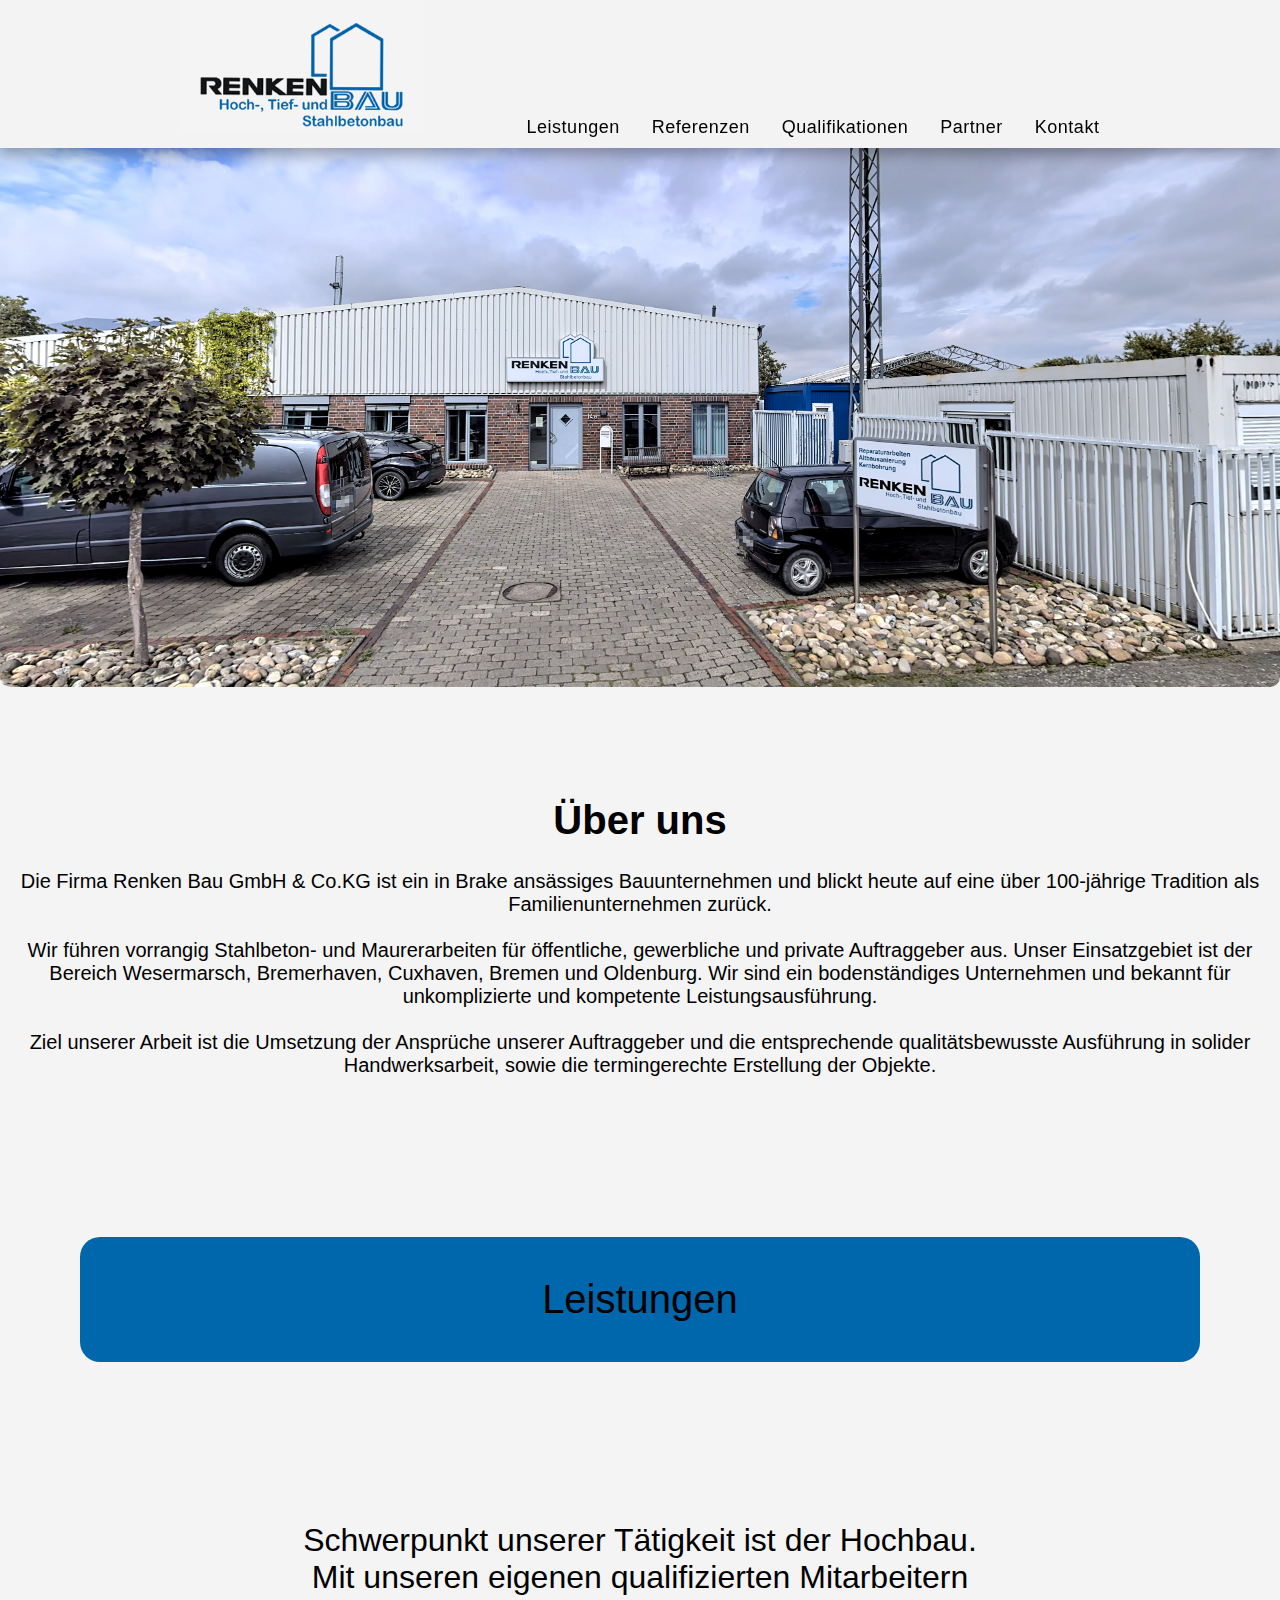
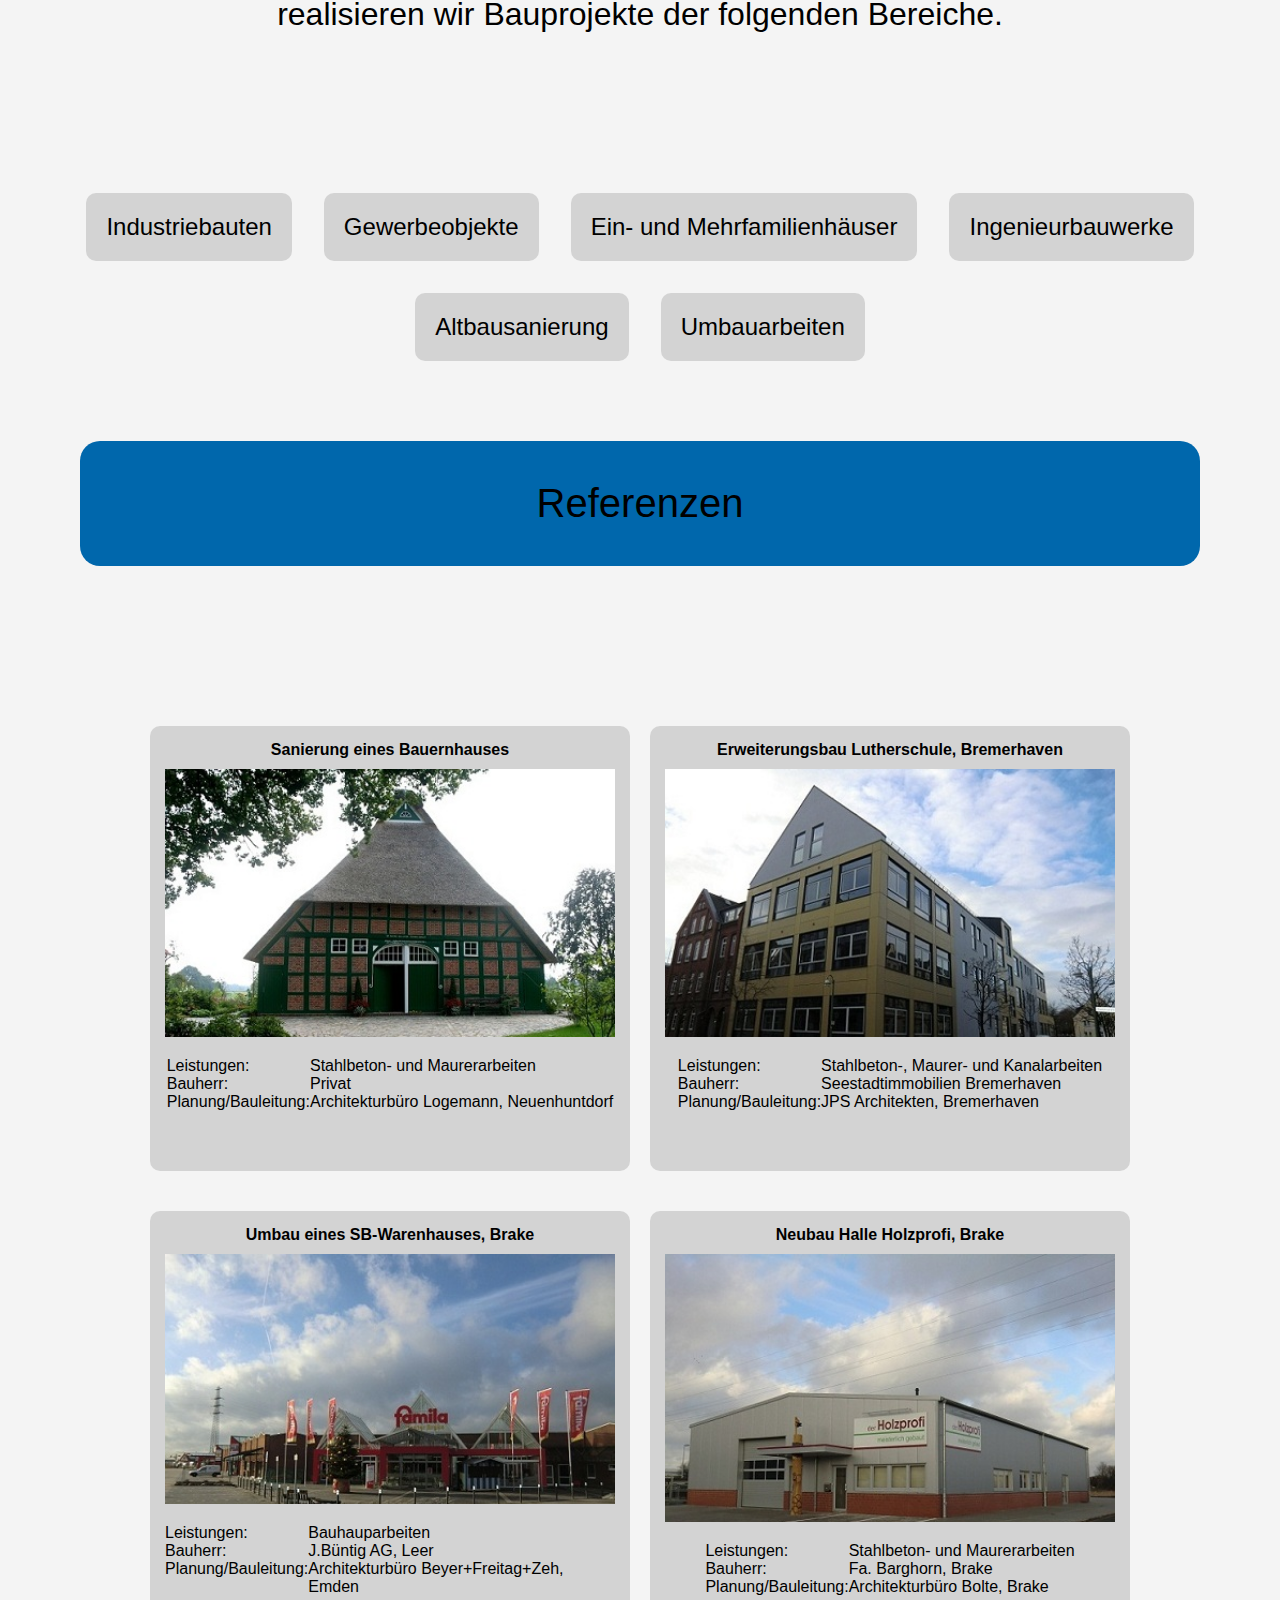
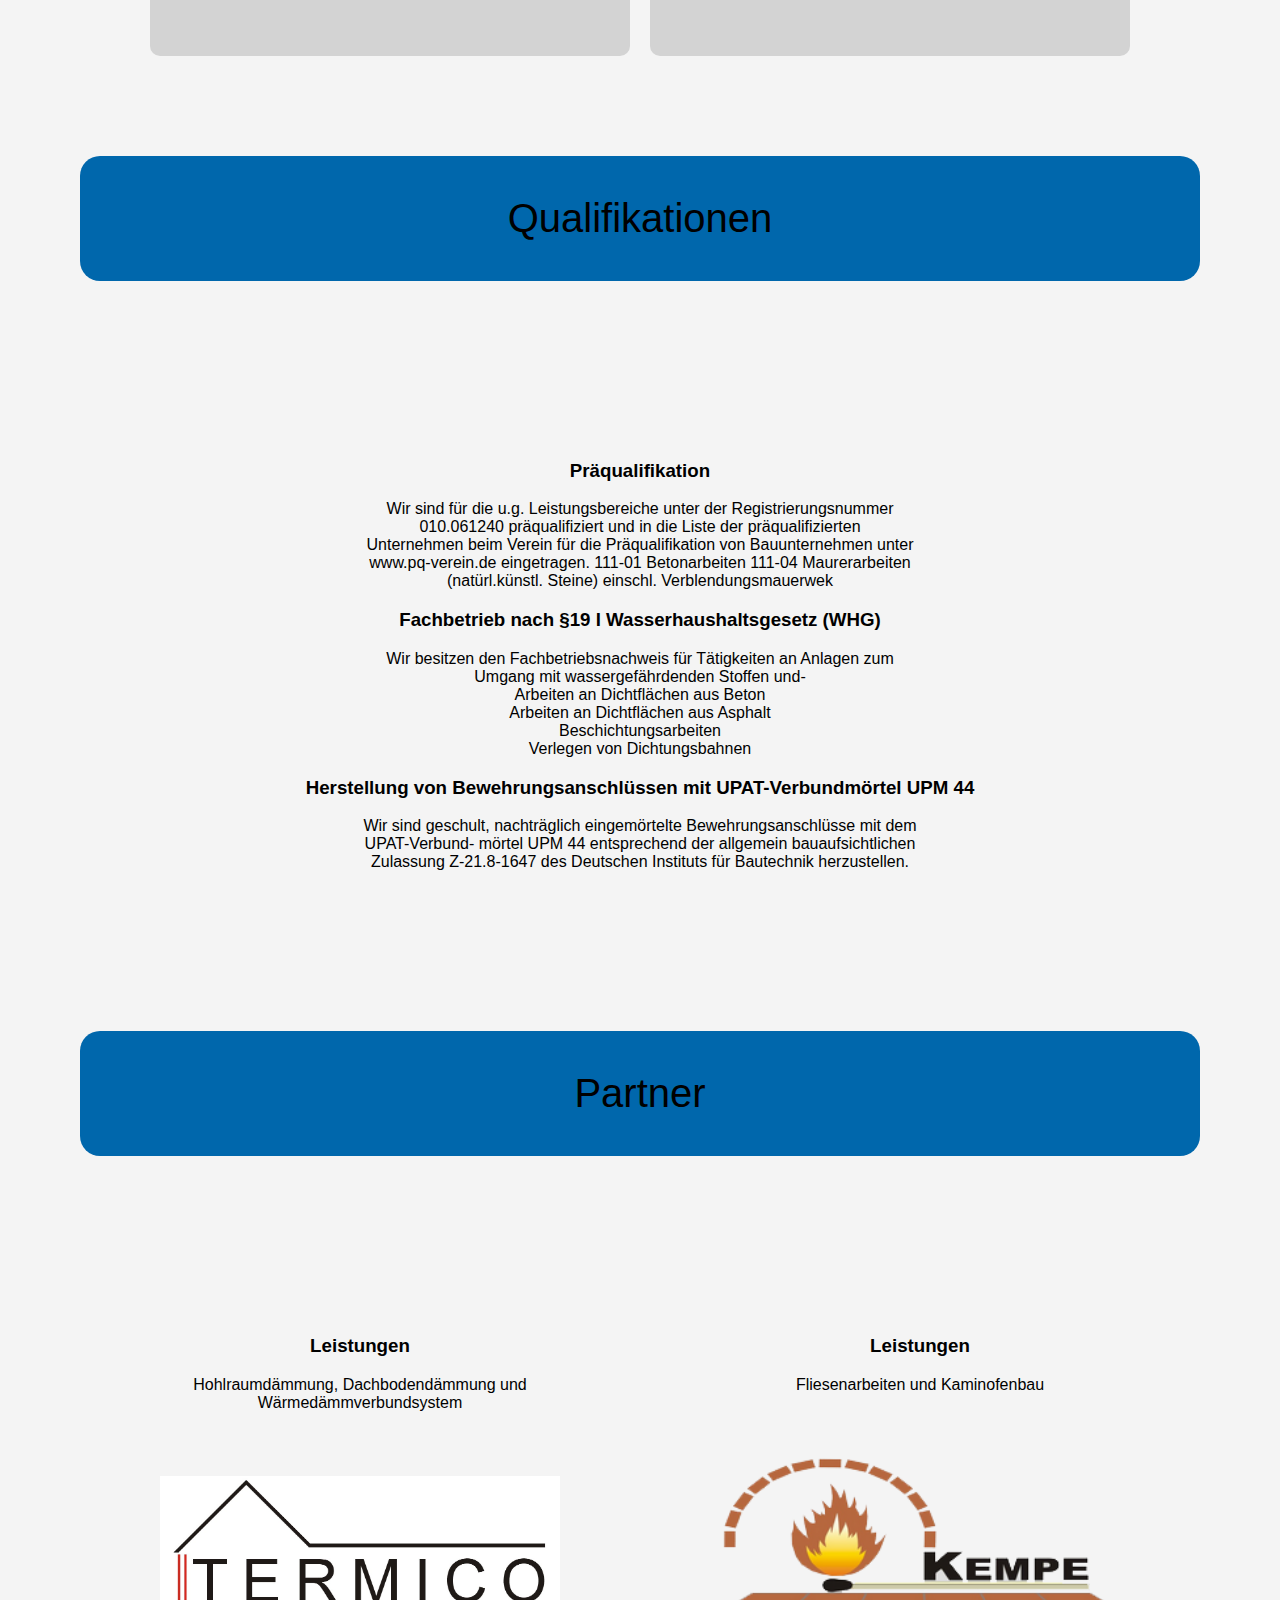
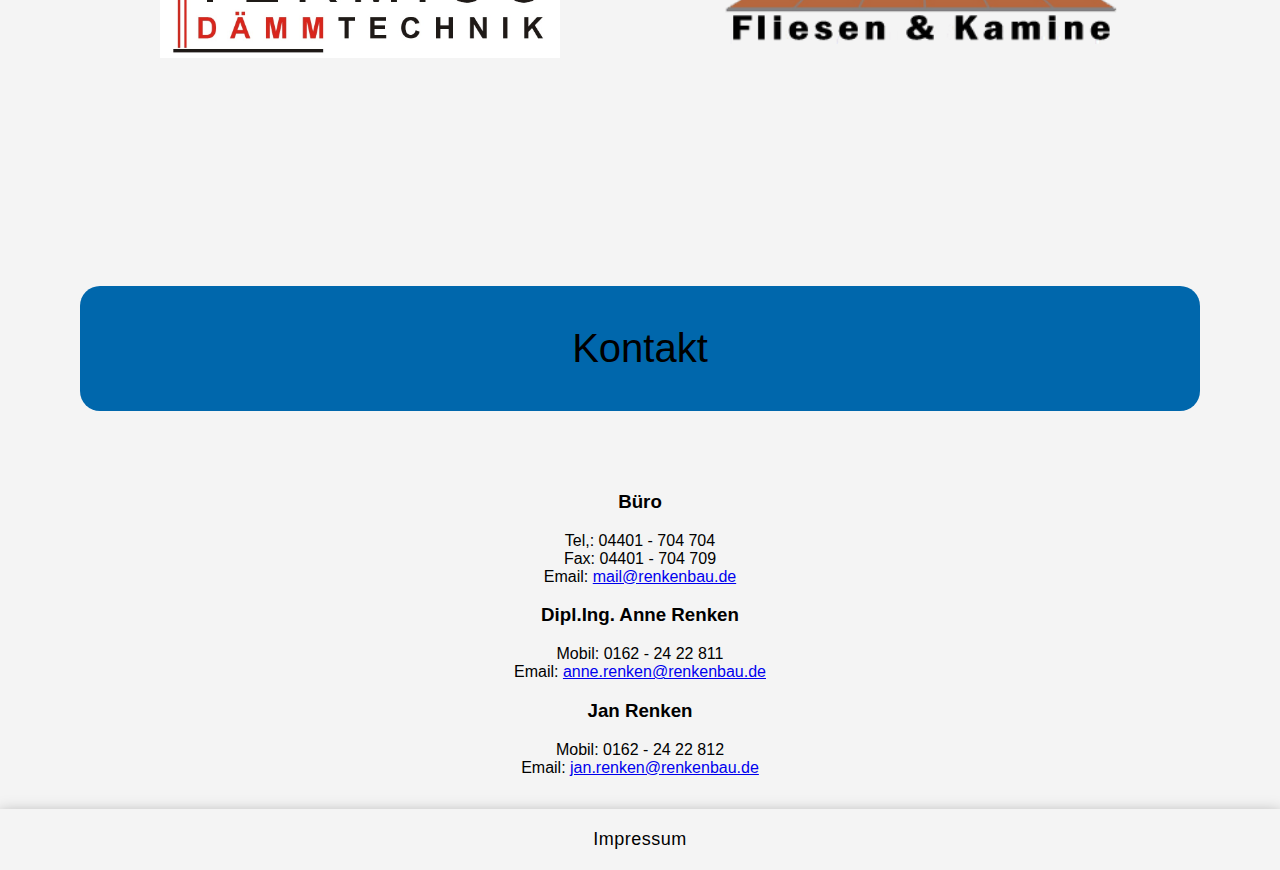
<file: index.html>
<!DOCTYPE html>
<html lang="de">
  <head>
    <meta charset="UTF-8" />
    <link rel="preconnect" href="https://fonts.googleapis.com" />
    <meta name="viewport" content="width=device-width, initial-scale=1.0" />
    <title>Renkenbau</title>
    <link rel="stylesheet" href="stylesheet.css" />

    <script src="script.js"></script>

    
    <link rel="apple-touch-icon" sizes="76x76" href="img/apple-touch-icon.png">
    <link rel="icon" type="image/png" sizes="32x32" href="img/favicon-32x32.png">
    <link rel="icon" type="image/png" sizes="16x16" href="img/favicon-16x16.png">
    <link rel="manifest" href="img/site.webmanifest">
    <link rel="mask-icon" href="img/safari-pinned-tab.svg" color="#5bbad5">
    <meta name="msapplication-TileColor" content="#2b5797">
    <meta name="theme-color" content="#ffffff">


  </head>
  <body>
    <div id="header" class="header">

      <a href="#about"><img id="logo" class="Logo" src="img/Logo.png"  alt="" /></a>
      <img class="heading" src="img/head.png" alt="" />
      
      <div class="navbar">
        <a class="links" href="#Leistungen">Leistungen</a>
        <a class="links" href="#Referenzen">Referenzen</a>
        <a class="links" href="#Qualifikationen">Qualifikationen</a>
        <a class="links" href="#Partner">Partner</a>
        <a class="links" href="#Kontakt">Kontakt</a>
      </div>
    </div>

    <div id="about" class="about">
      <div class="about-text">
        <h1 class=>Über uns</h1>
        Die Firma Renken Bau GmbH & Co.KG ist ein in Brake ansässiges
        Bauunternehmen und blickt heute auf eine über 100-jährige Tradition als
        Familienunternehmen zurück.
        <br />
        <br />
        Wir führen vorrangig Stahlbeton- und Maurerarbeiten für öffentliche,
        gewerbliche und private Auftraggeber aus. Unser Einsatzgebiet ist der
        Bereich Wesermarsch, Bremerhaven, Cuxhaven, Bremen und Oldenburg. Wir
        sind ein bodenständiges Unternehmen und bekannt für unkomplizierte und
        kompetente Leistungsausführung.
        <br />
        <br />
        Ziel unserer Arbeit ist die Umsetzung der Ansprüche unserer Auftraggeber
        und die entsprechende qualitätsbewusste Ausführung in solider
        Handwerksarbeit, sowie die termingerechte Erstellung der Objekte.
      </div>
      <div class="left-up">
        <img class="Büro" src="img/Otto-Hahn-Straße 16.jpeg" alt="" />
      </div>
    </div>

    <div id="Leistungen" class="Leistungen">
      <div class="Leistungen-topic">
        <h1 class="topic">Leistungen</h1>
        <div class="Leistungen-text">
          Schwerpunkt unserer Tätigkeit ist der Hochbau. <br />
          Mit unseren eigenen qualifizierten Mitarbeitern <br />
          realisieren wir Bauprojekte der folgenden Bereiche.

        </div>
      </div>
      <div class="list">
        
        <div class="grid">Industriebauten</div>
        <div class="grid">Gewerbeobjekte</div>
        <div class="grid">Ein- und Mehrfamilienhäuser</div>
        <div class="grid">Ingenieurbauwerke</div>
        <div class="grid">Altbausanierung</div>
        <div class="grid">Umbauarbeiten</div>
      </div>
    </div>

    <div id="Referenzen" class="Referenzen">
      <h1 class="topic">Referenzen</h1>
      <div class="rgrid">
    
        <div class="r1">
          <div class="r1topic">
            Sanierung eines Bauernhauses
          </div>
          <div class="image-fit">

            <img class="r1img" src="img/Bauernhaus.jpg" alt="Bauernhaus" />
          </div>
          
          <div class="caption">
            <div>
              Leistungen:<br />
              Bauherr: <br>
              Planung/Bauleitung:<br />
            </div>
            <div>
              Stahlbeton- und Maurerarbeiten <br />
              Privat <br>
              Architekturbüro Logemann, Neuenhuntdorf
            </div>
          </div>
        </div>
    
        <div class="r1">
          <div class="r1topic">
            Erweiterungsbau Lutherschule, Bremerhaven
          </div>
          <div class="image-fit">

            <img class="r1img" src="img/Lutherschule Neubau 2.jpg" alt="Lutherschule" />
          </div>
          
          <div class="caption">
            <div>
              Leistungen:<br />
              Bauherr: <br />
              Planung/Bauleitung:<br />
            </div>
            <div>
              Stahlbeton-, Maurer- und Kanalarbeiten <br />
              Seestadtimmobilien Bremerhaven <br />
              JPS Architekten, Bremerhaven
            </div>
          </div>
        </div>
    
        <div class="r1">
          <div class="r1topic">
            Umbau eines SB-Warenhauses, Brake
          </div>
          <div class="image-fit">
            <img class="r1img" src="img/Warenhaus.jpg" alt="SB-Warenhaus" />

          </div>
          
          <div class="caption">
            <div>
              Leistungen:<br />
              Bauherr: <br />
              Planung/Bauleitung:<br />
            </div>
            <div>
              Bauhauparbeiten <br />
              J.Büntig AG, Leer <br />
              Architekturbüro Beyer+Freitag+Zeh, Emden
            </div>
          </div>
        </div>
    
        <div class="r1">
          <div class="r1topic">
            Neubau Halle Holzprofi, Brake
          </div>
          <div class="image-fit">

            <img class="r1img" src="img/Halle Holzprofi.jpg" alt="Halle Holzprofi" />
          </div>
          
          <div class="caption">
            <div>
              Leistungen:<br />
              Bauherr: <br />
              Planung/Bauleitung:<br />
            </div>
            <div>
              Stahlbeton- und Maurerarbeiten <br />
              Fa. Barghorn, Brake <br />
              Architekturbüro Bolte, Brake
            </div>
          </div>
        </div>
    
      </div>
    </div>
    
    </div>
    <div id="Qualifikationen" class="Qualifikationen">
      <h1 class="topic">Qualifikationen</h1>

      <div class="Info">

        <div class="Präqualifikation">
          <h3>Präqualifikation</h3>
          Wir sind für die u.g. Leistungsbereiche unter der Registrierungsnummer
          <br />
          010.061240 präqualifiziert und in die Liste der präqualifizierten <br />
          Unternehmen beim Verein für die Präqualifikation von Bauunternehmen
          unter
          <br />
          www.pq-verein.de eingetragen. 111-01 Betonarbeiten 111-04 Maurerarbeiten
          <br />
          (natürl.künstl. Steine) einschl. Verblendungsmauerwek
        </div>
      
      <div class="Fachbetrieb">
        <h3>Fachbetrieb nach §19 I Wasserhaushaltsgesetz (WHG)</h3>
        Wir besitzen den Fachbetriebsnachweis für Tätigkeiten an Anlagen zum
        <br />
        Umgang mit wassergefährdenden Stoffen und-
        <br />
        Arbeiten an Dichtflächen aus Beton <br />
        Arbeiten an Dichtflächen aus Asphalt <br />
        Beschichtungsarbeiten <br />
        Verlegen von Dichtungsbahnen
      </div>
      <div class="Herstellung">
        <h3>
          Herstellung von Bewehrungsanschlüssen mit UPAT-Verbundmörtel UPM 44
        </h3>
        Wir sind geschult, nachträglich eingemörtelte Bewehrungsanschlüsse mit dem
        <br />
        UPAT-Verbund- mörtel UPM 44 entsprechend der allgemein bauaufsichtlichen
        <br />
        Zulassung Z-21.8-1647 des Deutschen Instituts für Bautechnik herzustellen.
      </div>
      </div>
      
    </div>

    <div id="Partner" class="Partner">
      <h1 class="topic">Partner</h1>
      
      <div class="Verpartnerung">

      <div class="Termico">
        <h3>Leistungen</h3>
        Hohlraumdämmung, Dachbodendämmung und <br> 
        Wärmedämmverbundsystem
        <div >
          <i><a href="http://www.waermegedaemmt.de/#home"><img class="partnerimage" src="img/termico1.jpg" alt=""></a></i>
        </div>
      </div>
      <div class="Kempe">
        <h3>Leistungen</h3>
        Fliesenarbeiten und Kaminofenbau
        <div >
          <i><a href="http://www.fliesen-kempe.de/"><img class="partnerimage" src="img/Kempe.png" alt=""></a></i>
        </div>
      </div>

      </div>
      
      
    </div>

    <div id="Kontakt" class="Kontakt">
      <h1 class="topic">Kontakt</h1>

      <div class="Kontaktdaten">
        <div>
          <h3>Büro</h3>
          Tel,: 04401 - 704 704 <br />
          Fax: 04401 - 704 709 <br />
          Email: <a href="mailto: mail@renkenbau.de">mail@renkenbau.de</a>
        </div>
        <div>
          <h3>Dipl.Ing. Anne Renken</h3>
          Mobil: 0162 - 24 22 811 <br />
          Email:
          <a href="mailto: anne.renken@renkenbau.de">anne.renken@renkenbau.de</a>
        </div>
  
        <div>
          <h3>Jan Renken</h3>
          Mobil: 0162 - 24 22 812 <br />
          Email:
          <a href="mailto: jan.renken@renkenbau.de">jan.renken@renkenbau.de</a>
        </div>
  
        
      </div>
      
    </div>
<footer>

  <div> <a class="links" href="impressum.html">Impressum</a> </div>
</footer>
    
  </body>
</html>
</file>
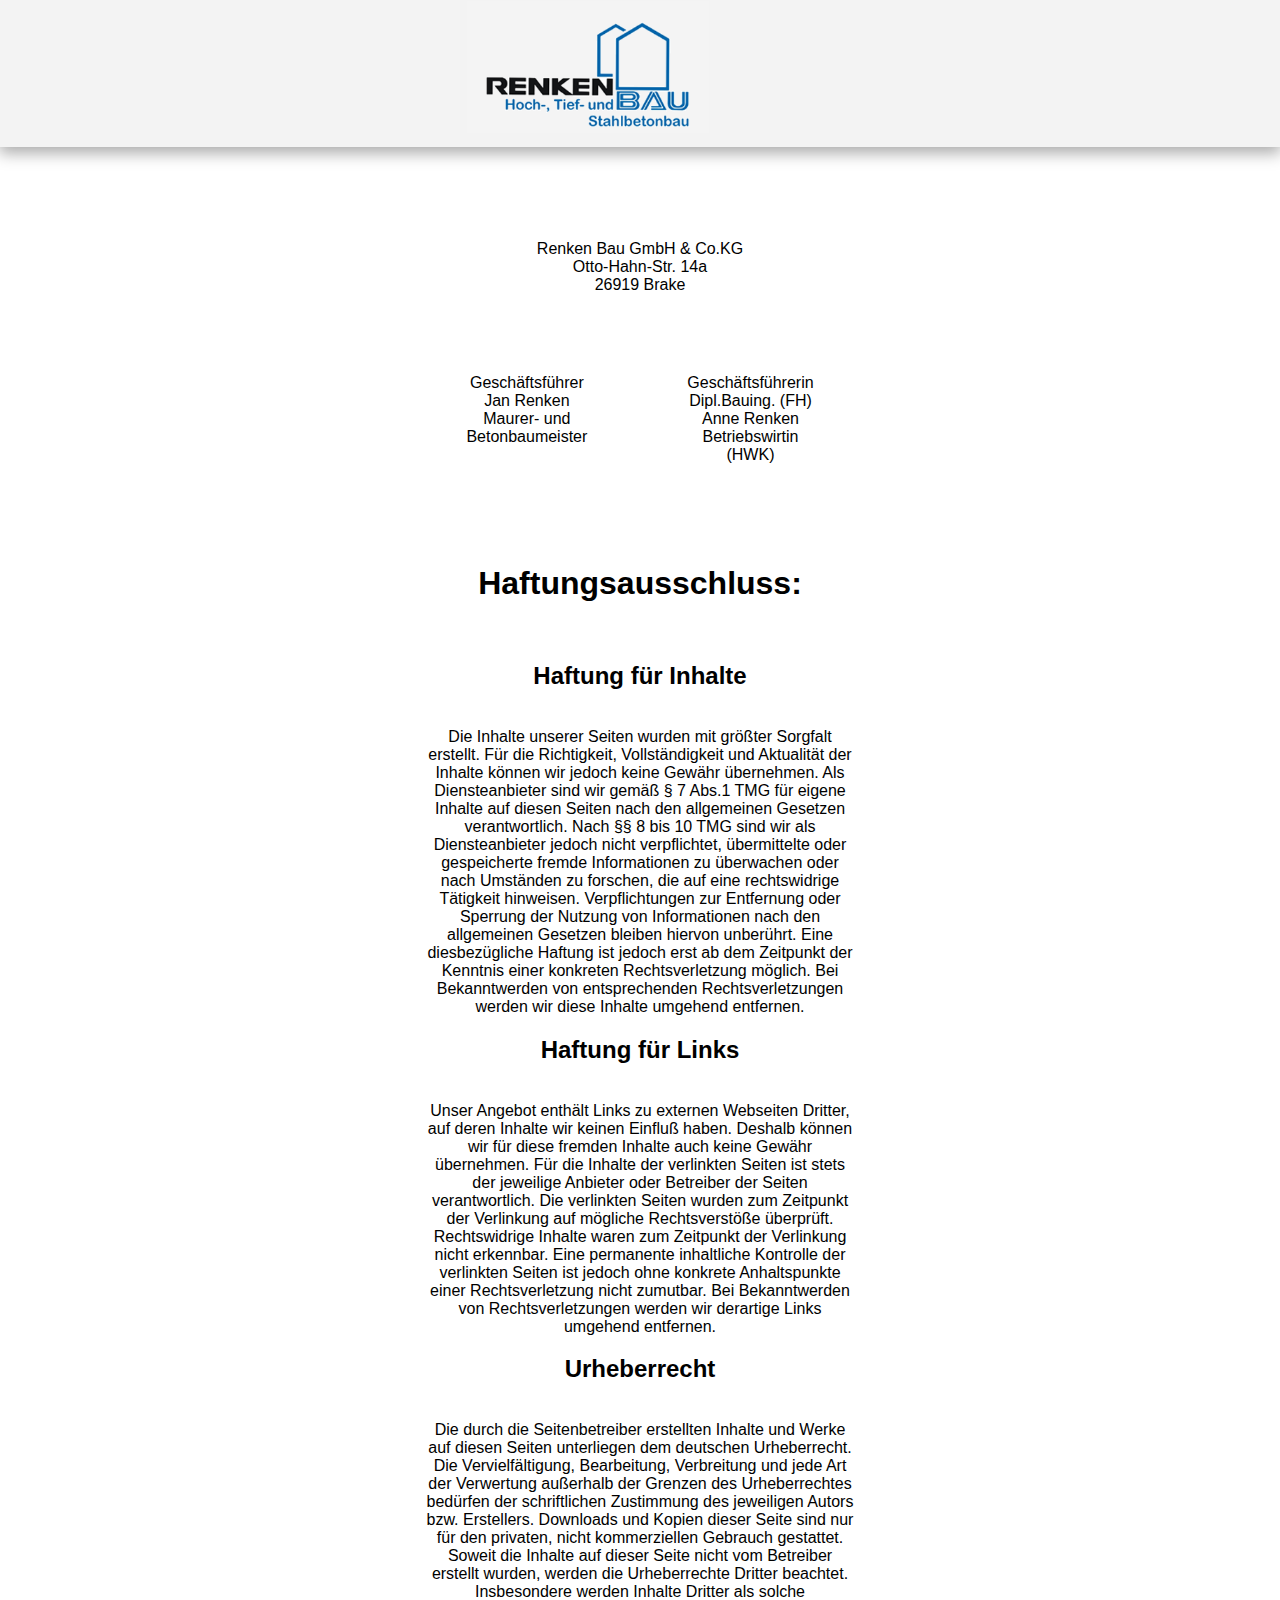
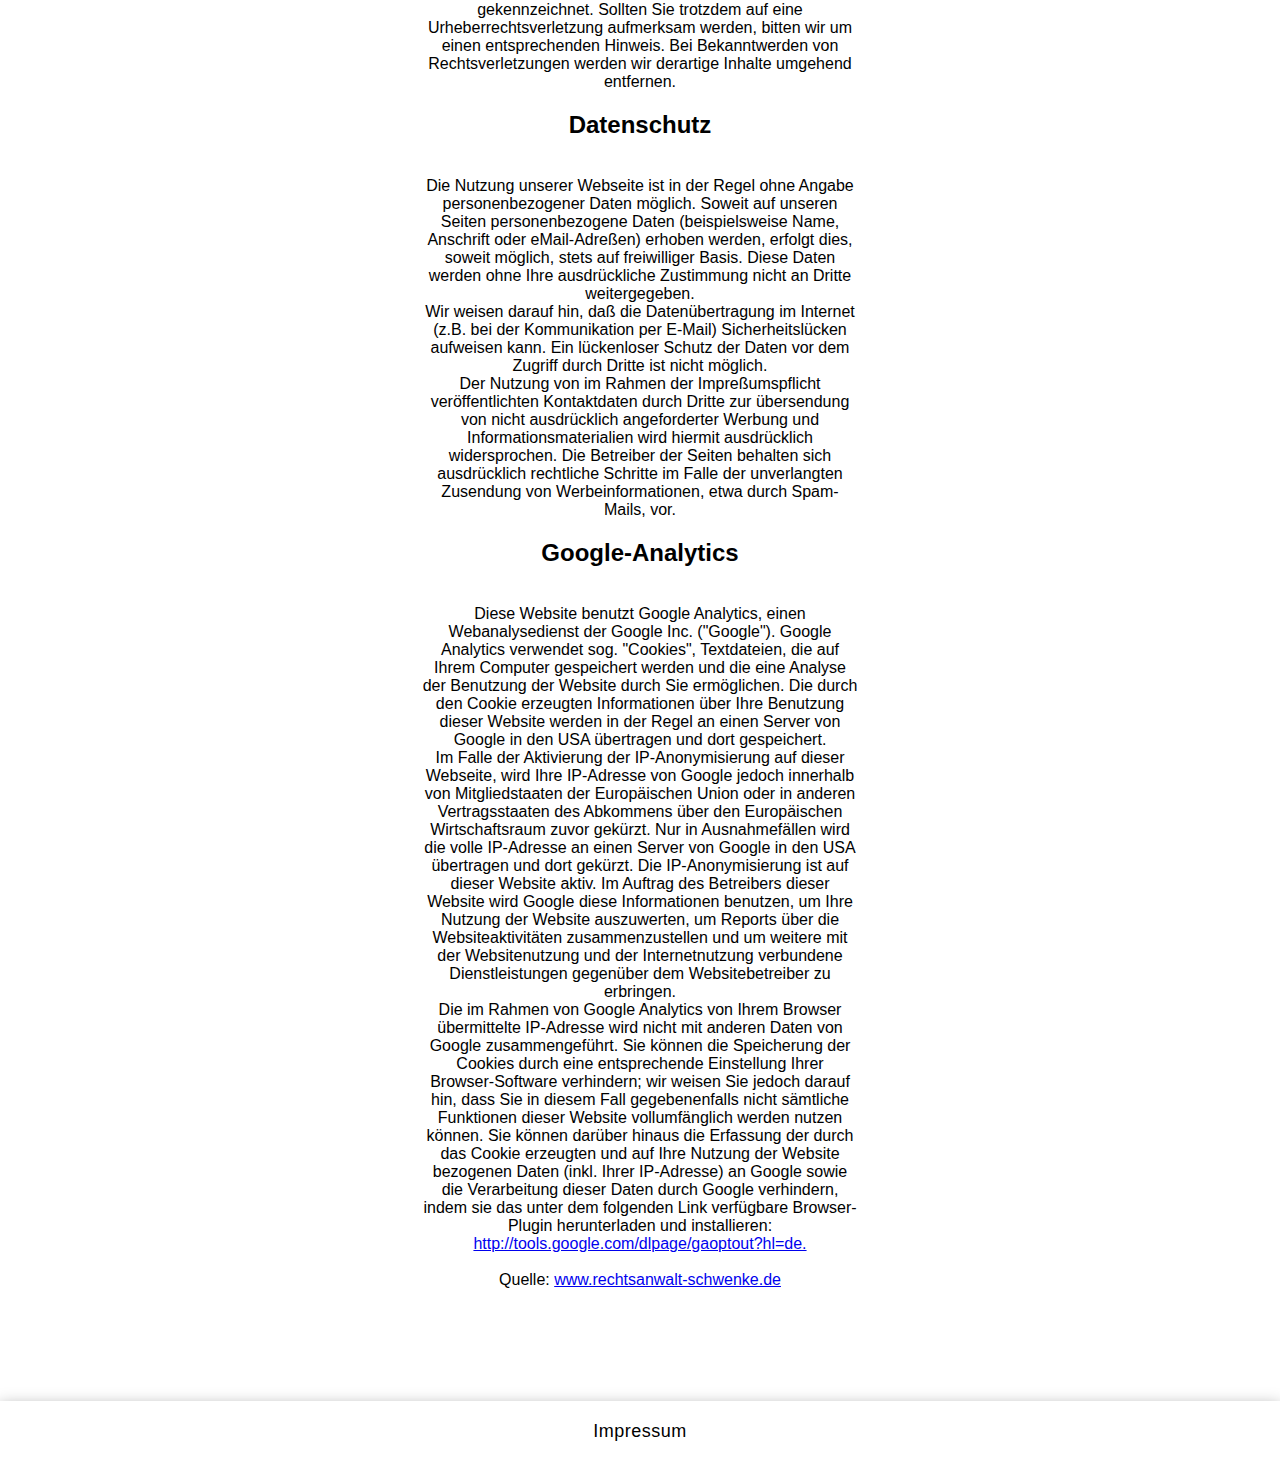
<file: impressum.html>
<!DOCTYPE html>
<html lang="de">
  <head>
    <meta charset="UTF-8" />
    <meta name="viewport" content="width=device-width, initial-scale=1.0" />
    <title>Document</title>
    <link rel="stylesheet" href="styleimpressum.css" />

    <script>
      window.onscroll = function () {
        scrollFunction();
      };
      // When the user scrolls down 50px from the top of the document, resize the header's font size
      window.onscroll = function () {
        scrollFunction();
      };

      function scrollFunction() {
        if (
          document.body.scrollTop > 50 ||
          document.documentElement.scrollTop > 50
        ) {
          document.getElementById("logo").style.width = "30%";
        } else {
          document.getElementById("logo").style.width = "70%";
        }
      }
    </script>
  </head>
  <body>
    <div class="header">
      <div class="navbar">
        <a href="index.html"
          ><img id="logo" class="Logo" src="img/Logo.png" alt=""
        /></a>
        <img class="heading" src="img/head.png" alt="" />
      </div>
    </div>

    <div class="Impressum">
      Renken Bau GmbH & Co.KG <br />
      Otto-Hahn-Str. 14a <br />
      26919 Brake

      <div class="Name">
        <div class="Jan">
          Geschäftsführer <br />
          Jan Renken <br />
          Maurer- und Betonbaumeister
        </div>
        <div class="Anne">
          Geschäftsführerin <br />
          Dipl.Bauing. (FH) Anne Renken <br />
          Betriebswirtin (HWK)
        </div>
      </div>

      <h1>Haftungsausschluss:</h1>
      <br />

      <h2>Haftung für Inhalte</h2>
      <br />

      Die Inhalte unserer Seiten wurden mit größter Sorgfalt erstellt. Für die
      Richtigkeit, Vollständigkeit und Aktualität der Inhalte können wir jedoch
      keine Gewähr übernehmen. Als Diensteanbieter sind wir gemäß § 7 Abs.1 TMG
      für eigene Inhalte auf diesen Seiten nach den allgemeinen Gesetzen
      verantwortlich. Nach §§ 8 bis 10 TMG sind wir als Diensteanbieter jedoch
      nicht verpflichtet, übermittelte oder gespeicherte fremde Informationen zu
      überwachen oder nach Umständen zu forschen, die auf eine rechtswidrige
      Tätigkeit hinweisen. Verpflichtungen zur Entfernung oder Sperrung der
      Nutzung von Informationen nach den allgemeinen Gesetzen bleiben hiervon
      unberührt. Eine diesbezügliche Haftung ist jedoch erst ab dem Zeitpunkt
      der Kenntnis einer konkreten Rechtsverletzung möglich. Bei Bekanntwerden
      von entsprechenden Rechtsverletzungen werden wir diese Inhalte umgehend
      entfernen. <br />

      <h2>Haftung für Links</h2>
      <br />

      Unser Angebot enthält Links zu externen Webseiten Dritter, auf deren
      Inhalte wir keinen Einfluß haben. Deshalb können wir für diese fremden
      Inhalte auch keine Gewähr übernehmen. Für die Inhalte der verlinkten
      Seiten ist stets der jeweilige Anbieter oder Betreiber der Seiten
      verantwortlich. Die verlinkten Seiten wurden zum Zeitpunkt der Verlinkung
      auf mögliche Rechtsverstöße überprüft. Rechtswidrige Inhalte waren zum
      Zeitpunkt der Verlinkung nicht erkennbar. Eine permanente inhaltliche
      Kontrolle der verlinkten Seiten ist jedoch ohne konkrete Anhaltspunkte
      einer Rechtsverletzung nicht zumutbar. Bei Bekanntwerden von
      Rechtsverletzungen werden wir derartige Links umgehend entfernen. <br />

      <h2>Urheberrecht</h2>
      <br />

      Die durch die Seitenbetreiber erstellten Inhalte und Werke auf diesen
      Seiten unterliegen dem deutschen Urheberrecht. Die Vervielfältigung,
      Bearbeitung, Verbreitung und jede Art der Verwertung außerhalb der Grenzen
      des Urheberrechtes bedürfen der schriftlichen Zustimmung des jeweiligen
      Autors bzw. Erstellers. Downloads und Kopien dieser Seite sind nur für den
      privaten, nicht kommerziellen Gebrauch gestattet. Soweit die Inhalte auf
      dieser Seite nicht vom Betreiber erstellt wurden, werden die Urheberrechte
      Dritter beachtet. Insbesondere werden Inhalte Dritter als solche
      gekennzeichnet. Sollten Sie trotzdem auf eine Urheberrechtsverletzung
      aufmerksam werden, bitten wir um einen entsprechenden Hinweis. Bei
      Bekanntwerden von Rechtsverletzungen werden wir derartige Inhalte umgehend
      entfernen. <br />

      <h2>Datenschutz</h2>
      <br />

      Die Nutzung unserer Webseite ist in der Regel ohne Angabe
      personenbezogener Daten möglich. Soweit auf unseren Seiten
      personenbezogene Daten (beispielsweise Name, Anschrift oder eMail-Adreßen)
      erhoben werden, erfolgt dies, soweit möglich, stets auf freiwilliger
      Basis. Diese Daten werden ohne Ihre ausdrückliche Zustimmung nicht an
      Dritte weitergegeben. <br />

      Wir weisen darauf hin, daß die Datenübertragung im Internet (z.B. bei der
      Kommunikation per E-Mail) Sicherheitslücken aufweisen kann. Ein
      lückenloser Schutz der Daten vor dem Zugriff durch Dritte ist nicht
      möglich. <br />

      Der Nutzung von im Rahmen der Impreßumspflicht veröffentlichten
      Kontaktdaten durch Dritte zur übersendung von nicht ausdrücklich
      angeforderter Werbung und Informationsmaterialien wird hiermit
      ausdrücklich widersprochen. Die Betreiber der Seiten behalten sich
      ausdrücklich rechtliche Schritte im Falle der unverlangten Zusendung von
      Werbeinformationen, etwa durch Spam-Mails, vor. <br />

      <h2>Google-Analytics</h2>
      <br />

      Diese Website benutzt Google Analytics, einen Webanalysedienst der Google
      Inc. ("Google"). Google Analytics verwendet sog. "Cookies", Textdateien,
      die auf Ihrem Computer gespeichert werden und die eine Analyse der
      Benutzung der Website durch Sie ermöglichen. Die durch den Cookie
      erzeugten Informationen über Ihre Benutzung dieser Website werden in der
      Regel an einen Server von Google in den USA übertragen und dort
      gespeichert. <br />

      Im Falle der Aktivierung der IP-Anonymisierung auf dieser Webseite, wird
      Ihre IP-Adresse von Google jedoch innerhalb von Mitgliedstaaten der
      Europäischen Union oder in anderen Vertragsstaaten des Abkommens über den
      Europäischen Wirtschaftsraum zuvor gekürzt. Nur in Ausnahmefällen wird die
      volle IP-Adresse an einen Server von Google in den USA übertragen und dort
      gekürzt. Die IP-Anonymisierung ist auf dieser Website aktiv. Im Auftrag
      des Betreibers dieser Website wird Google diese Informationen benutzen, um
      Ihre Nutzung der Website auszuwerten, um Reports über die
      Websiteaktivitäten zusammenzustellen und um weitere mit der Websitenutzung
      und der Internetnutzung verbundene Dienstleistungen gegenüber dem
      Websitebetreiber zu erbringen. <br />

      Die im Rahmen von Google Analytics von Ihrem Browser übermittelte
      IP-Adresse wird nicht mit anderen Daten von Google zusammengeführt. Sie
      können die Speicherung der Cookies durch eine entsprechende Einstellung
      Ihrer Browser-Software verhindern; wir weisen Sie jedoch darauf hin, dass
      Sie in diesem Fall gegebenenfalls nicht sämtliche Funktionen dieser
      Website vollumfänglich werden nutzen können. Sie können darüber hinaus die
      Erfassung der durch das Cookie erzeugten und auf Ihre Nutzung der Website
      bezogenen Daten (inkl. Ihrer IP-Adresse) an Google sowie die Verarbeitung
      dieser Daten durch Google verhindern, indem sie das unter dem folgenden
      Link verfügbare Browser-Plugin herunterladen und installieren:
      <a href="http://tools.google.com/dlpage/gaoptout?hl=de."
        >http://tools.google.com/dlpage/gaoptout?hl=de.</a
      >
      <br />
      <br />

      Quelle:
      <a href="www.rechtsanwalt-schwenke.de">www.rechtsanwalt-schwenke.de</a>
    </div>
    <footer>
      <div><a class="links" href="impressum.html">Impressum</a></div>
    </footer>
  </body>
</html>
</file>
<file: stylesheet.css>
html {
  scroll-behavior: smooth;
  overflow-x: hidden;
}

body {
  margin: 0;
  padding: 0;
  background-color: #f4f4f4;
  min-height: 100vh;
  font-family: "Poppins", sans-serif;
  background-size: cover;
  background-repeat: no-repeat;
  background-position: center;
  overflow-x: hidden;
}

.header {
  background-color: rgb(243, 243, 243);
  display: flex;
  align-items: baseline;
  justify-content: center;
  width: 100%;
  box-shadow: 0px 5px 15px 1px rgba(0, 0, 0, 0.34);
  position: fixed;
  flex-wrap: wrap;
  padding: 0;
  margin: 0;
  overflow: hidden;
  z-index: 100;
}

.navbar {
  display: flex;
  align-items: baseline;
  gap: 2rem;
  margin-bottom: 10px;
  flex-wrap: wrap;
}

@media only screen and (max-width: 900px) {
  .navbar {
    gap: 1rem;
  }
}

.links {
  text-decoration: none;
  color: black;
  font-size: 18px;
  font-family: sans-serif;
  letter-spacing: 0.5px;
  position: relative;
  transition: 0.2s;
}

@media only screen and (max-width: 1000px) {
  .links {
    font-size: 16px;
  }
}

@media only screen and (max-width: 950px) {
  .links {
    font-size: 12px;
  }
}

@media only screen and (max-width: 900px) {
  .links {
    font-size: 10px;
  }
}

.links:hover {
  color: #0067ac;
  transform: scale(1.1);
}

.Logo {
  width: 70%;
  padding-top: 1px;
  transition: 0.2s;
}
.Logo:hover {
  transform: scale(1.05);
}

.heading {
  position: relative;
  visibility: visible;
}

@media only screen and (max-width: 1700px) {
  .heading {
    visibility: hidden;
    position: absolute;
  }
}

.about {
  padding-top: 5rem;
  gap: 5rem;
  display: flex;
  flex-wrap: wrap;
  flex-direction: column-reverse;
  padding-bottom: 5rem;
  transition: 0.2s;
}

@media only screen and (max-width: 734px) {
  .about {
    padding-top: 8rem;
  }
}

@media only screen and (max-width: 500px) {
  .about {
    padding-top: 15rem;
  }
}

.about-text {
  text-align: center;
  font-size: 20px;
  justify-content: center;
  width: 100%;
}

.Büro {
  height: auto;
  max-width: auto;
  width: 100%;
  margin-right: 2rem;
  border-radius: 10px;
}

.caption {
  padding-top: 20px;
}

.topic {
  background-color: #0067ac;
  color: black;
  text-align: center;
  padding: 40px;
  font-weight: 100;
  border-radius: 20px;
  margin: 80px;
  font-size: 40px;
}

@media only screen and (max-width: 768px) {
  .topic {
    padding: 20px;
    font-size: 20px;
  }
}

.Leistungen-topic {
  font-size: 32px;
  text-align: center;
  padding-bottom: 5rem;
}

.list {
  display: flex;
  justify-content: center;
  font-size: 24px;
  gap: 2rem;
  flex-wrap: wrap;
}

.grid {
  background-color: lightgray;
  padding: 20px;
  border-radius: 10px;
}

.Leistungen-text {
  margin-top: 10rem;
  margin-bottom: 5rem;
}

.Referenzen {
  display: block;
}

.rgrid {
  padding-top: 5rem;
  display: flex;
  justify-content: center;
  align-items: center;
  flex-wrap: wrap;
  gap: 20px;
  width: 100%;
}

.r1 {
  display: flex;
  flex-direction: column;
  align-items: center;
  justify-content: space-between;
  background-color: lightgray;
  height: 370px;
  padding: 15px;
  padding-bottom: 60px;
  border-radius: 10px;
  width: 450px;
  margin-bottom: 20px;
  transition: 0.2s;
}

@media only screen and (max-width: 768px) {
  .r1 {
    height: 400px;
  }
}

.caption {
  display: flex;
  justify-content: space-between;
}

.r1topic {
  flex-grow: 1;
  font-weight: bold;
}

.image-fit {
  margin-top: 10px;
  width: 100%;
  height: auto;
  align-items: center;
  justify-content: center;
  overflow: hidden;
}

.r1img {
  width: 100%;
  height: auto;
  transition: 1s;
}

.r1img:hover {
  transform: translateZ(1px);
  transform: scale(1.1);
}

.Qualifikation {
  display: flex;
  justify-content: center;
}

.Info {
  display: block;
  text-align: center;
  padding: 5rem;
}

.Verpartnerung {
  padding: 5rem;
  display: flex;
  justify-content: center;
  text-align: center;
  gap: 10rem;
  flex-wrap: wrap;
}

.partnerimage {
  width: 400px;
  padding-top: 4rem;
  padding-bottom: 4rem;
  transition: 0.2s;
  overflow: hidden;
}
.partnerimage:hover {
  transform: scale(1.05);
}

@media only screen and (max-width: 768px) {
  .partnerimage {
    width: 200px;
  }
}

.Kontaktdaten {
  display: block;
  text-align: center;
  padding: 0rem;
}

.Impressum {
  padding-top: 10rem;
  text-align: center;
  margin-left: 10rem;
  margin-right: 10rem;
}

footer {
  background-color: #f4f4f4;
  padding: 20px;
  box-shadow: 0px 5px 15px 1px rgba(0, 0, 0, 0.34);
  margin-top: 2rem;
  text-align: center;
}
</file>
<file: styleimpressum.css>
html {
  scroll-behavior: smooth;
}

body {
  margin: 0;
  padding: 0;
  box-sizing: border-box;
  text-decoration: none;
  border: none;
  outline: none;
  background-color: rgb(#f4f4f4);
  height: 100vh;
  font-family: "poppins", sans-serif;
}

.header {
  background-color: rgb(243, 243, 243);
  display: flex;
  align-items: center;
  justify-content: center;
  width: 100%;
  box-shadow: 0px 5px 15px 1px rgba(0, 0, 0, 0.34);
  position: fixed;
}

.navbar {
  display: flex;
  align-items: baseline;
  gap: 2rem;
  list-style: none;
  margin-bottom: 10px;
  flex-wrap: wrap;
}
.links {
  text-decoration: none;
  color: black;
  font-size: 18px;
  font-family: sans-serif;
  letter-spacing: 0.5px;
  position: relative;
  transition: 0.2s;
  @media only screen and (max-width: 850px) {
    font-size: 10px;
  }
}
.links:hover {
  text-decoration: underline #0067ac;
}
.Logo {
  width: 70%;
  padding-top: 1px;
  transition: 0.2s;
}
.heading {
  position: relative;
  visibility: visible;
  @media only screen and (max-width: 1700px) {
    visibility: hidden;
    position: absolute;
  }
}
.Impressum {
  padding-top: 15rem;
  text-align: center;
  margin-left: 33%;
  margin-right: 33%;
  padding-bottom: 5rem;
  transition: 0.2s;
  @media only screen and (max-width: 850px) {
    margin-left: 5%;
    margin-right: 5%;
  }
}
footer {
  background-color: rgb(#f4f4f4);
  padding: 20px;
  box-shadow: 0px 5px 15px 1px rgba(0, 0, 0, 0.34);
  margin-top: 2rem;
  text-align: center;
}
.Name {
  padding: 5rem;
  display: flex;
  justify-content: center;
  gap: 100px;
  text-align: center;
  @media only screen and (max-width: 850px) {
    gap: 50px;
  }
}
footer {
  display: flex;
  justify-content: center;

  background-color: rgb(#f4f4f4);
  box-shadow: 0px 5px 15px 1px rgba(0, 0, 0, 0.34);
  margin-top: 2rem;
  padding-top: 20px;
  padding-bottom: 20px;
}
</file>
